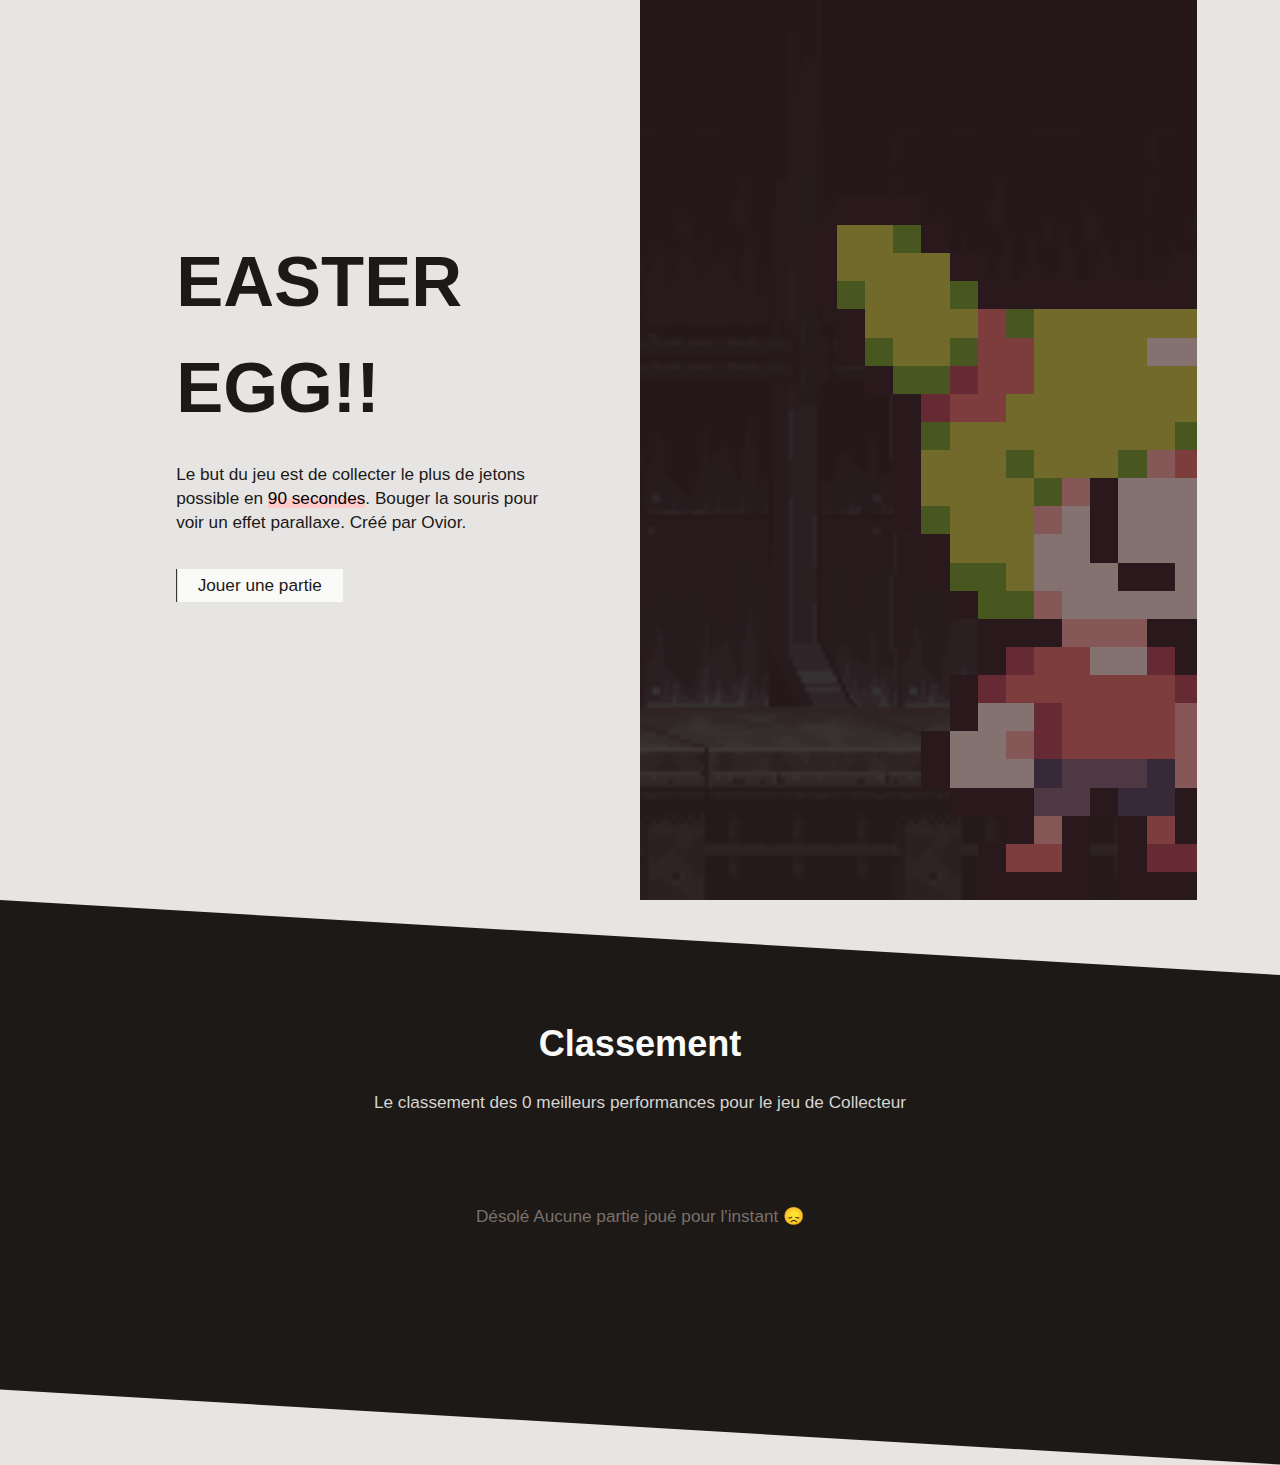
<file: easter-egg-2f4s6k9/index.html>
<!DOCTYPE html>
<html lang="fr">
  <head>
    <meta charset="UTF-8" />
    <meta
      name="viewport"
      content="width=device-width,user-scalable=no,initial-scale=1,maximum-scale=1,minimum-scale=1"
    />
    <meta http-equiv="X-UA-Compatible" content="ie=edge" />
    <title>Collecteur</title>
    <link rel="apple-touch-icon" sizes="180x180" href="/apple-touch-icon.png" />
    <link rel="icon" type="image/png" sizes="32x32" href="/favicon-32x32.png" />
    <link rel="icon" type="image/png" sizes="16x16" href="/favicon-16x16.png" />
    <link rel="manifest" href="/site.webmanifest" />
    <script defer="defer" src="main.js"></script>
  </head>
  <body>
    <div id="app"></div>
  </body>
</html>
</file>
